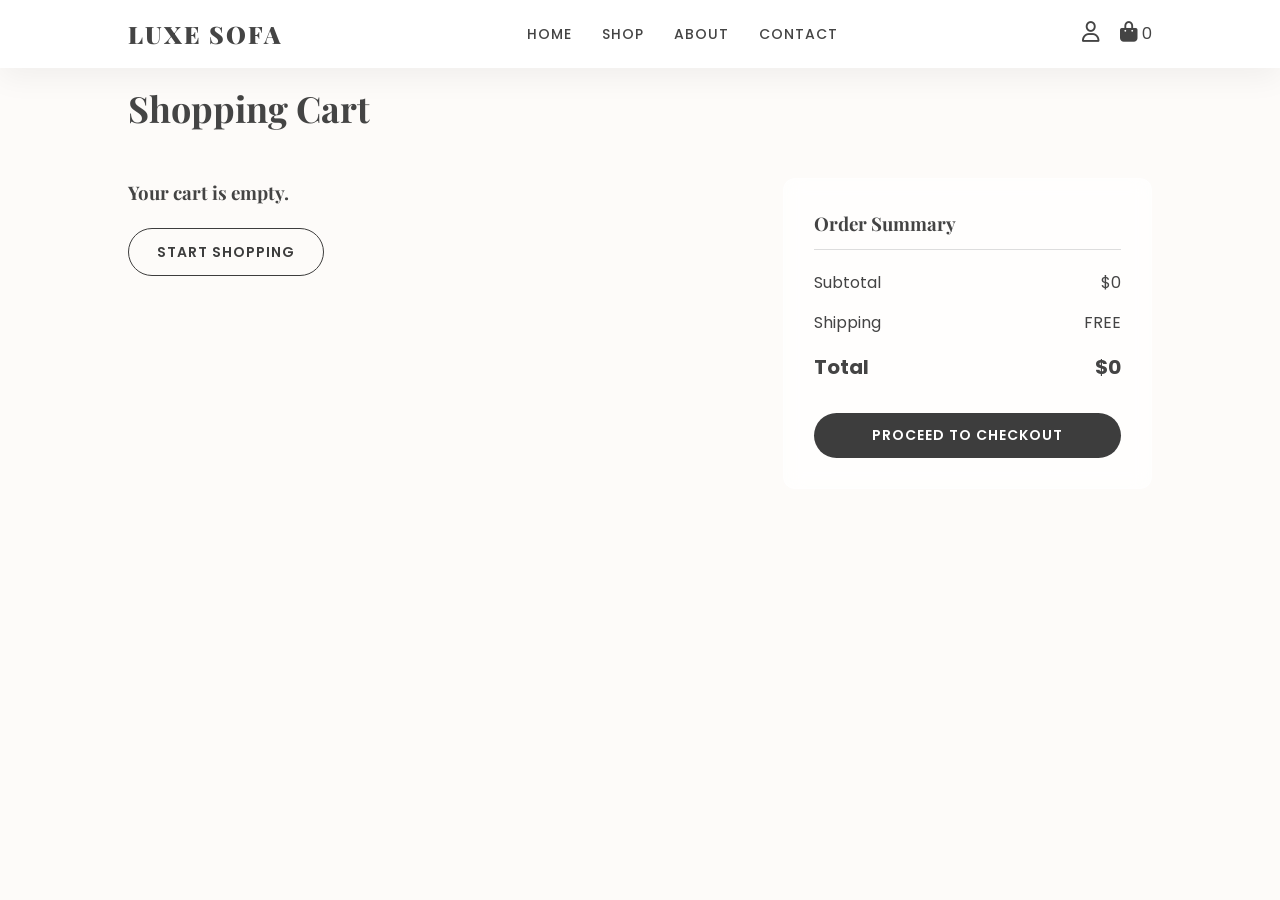
<file: checkout.html>
<!DOCTYPE html>
<html lang="en">
<head>
    <meta charset="UTF-8">
    <meta name="viewport" content="width=device-width, initial-scale=1.0">
    <title>Checkout | LUXE SOFA</title>
    <link href="https://fonts.googleapis.com/css2?family=Playfair+Display:wght@700;900&family=Poppins:wght@300;400;500;600&display=swap" rel="stylesheet">
    <link rel="stylesheet" href="https://cdnjs.cloudflare.com/ajax/libs/font-awesome/6.0.0/css/all.min.css">
    <link rel="stylesheet" href="style.css">
</head>
<body style="background-color: var(--bg-cream);">

    <nav id="navbar" class="scrolled">
        <div class="logo">LUXE SOFA</div>
        <ul class="nav-links">
            <li><a href="index.html">Home</a></li>
            <li><a href="shop.html">Shop</a></li>
            <li><a href="about.html">About</a></li>
            <li><a href="contact.html">Contact</a></li>
        </ul>
        <div class="nav-icons">
            <a href="cart.html" class="cart-icon">
                <i class="fas fa-shopping-bag"></i>
                <span id="cart-count">0</span>
            </a>
        </div>
    </nav>

    <div class="section-padding">
        <div class="checkout-container" style="display: flex; gap: 40px; flex-wrap: wrap; max-width: 1200px; margin: 0 auto;">
            
            <!-- Shipping Form -->
            <div style="flex: 2; min-width: 300px;">
                <div class="glass-card" style="padding: 40px;">
                    <h2 style="margin-bottom: 30px;">Shipping Details</h2>
                    <form id="payment-form">
                        <div style="display: grid; grid-template-columns: 1fr 1fr; gap: 20px;">
                            <div class="form-group">
                                <label>First Name</label>
                                <input type="text" placeholder="John" required>
                            </div>
                            <div class="form-group">
                                <label>Last Name</label>
                                <input type="text" placeholder="Doe" required>
                            </div>
                        </div>
                        <div class="form-group">
                            <label>Address</label>
                            <input type="text" placeholder="123 Luxury Ave" required>
                        </div>
                        <div style="display: grid; grid-template-columns: 1fr 1fr 1fr; gap: 20px;">
                            <div class="form-group">
                                <label>City</label>
                                <input type="text" placeholder="New York" required>
                            </div>
                            <div class="form-group">
                                <label>State</label>
                                <input type="text" placeholder="NY" required>
                            </div>
                            <div class="form-group">
                                <label>ZIP Code</label>
                                <input type="text" placeholder="10001" required>
                            </div>
                        </div>

                        <h2 style="margin: 40px 0 30px;">Payment Method</h2>
                        <div class="payment-options" style="display: flex; gap: 20px; margin-bottom: 20px;">
                            <label style="border: 1px solid #ddd; padding: 15px; border-radius: 5px; flex: 1; text-align: center; cursor: pointer;">
                                <input type="radio" name="pay" checked> Card
                            </label>
                            <label style="border: 1px solid #ddd; padding: 15px; border-radius: 5px; flex: 1; text-align: center; cursor: pointer;">
                                <input type="radio" name="pay"> PayPal
                            </label>
                        </div>
                        <div class="form-group">
                            <label>Card Number</label>
                            <input type="text" placeholder="XXXX XXXX XXXX XXXX" required>
                        </div>
                        <div style="display: grid; grid-template-columns: 1fr 1fr; gap: 20px;">
                            <div class="form-group">
                                <label>Expiry Date</label>
                                <input type="text" placeholder="MM/YY" required>
                            </div>
                            <div class="form-group">
                                <label>CVV</label>
                                <input type="password" placeholder="***" required>
                            </div>
                        </div>
                        <button type="button" class="btn btn-primary" style="width: 100%; margin-top: 30px;" onclick="processPayment()">Complete Order</button>
                    </form>
                </div>
            </div>

            <!-- Order Summary -->
            <div style="flex: 1; min-width: 300px;">
                <div class="glass-card" style="padding: 30px;">
                    <h3 style="margin-bottom: 20px; border-bottom: 1px solid #ddd; padding-bottom: 10px;">Your Items</h3>
                    <div id="checkout-items" style="max-height: 400px; overflow-y: auto;">
                        <!-- JS Loaded -->
                    </div>
                    <div style="border-top: 1px solid #ddd; margin-top: 20px; padding-top: 20px;">
                        <div style="display: flex; justify-content: space-between; margin-bottom: 10px;">
                            <span>Subtotal</span>
                            <span id="checkout-subtotal">$0</span>
                        </div>
                        <div style="display: flex; justify-content: space-between; margin-bottom: 10px;">
                            <span>Shipping</span>
                            <span style="color: green; font-weight: 600;">FREE</span>
                        </div>
                        <div style="display: flex; justify-content: space-between; margin-top: 20px; font-weight: 700; font-size: 20px;">
                            <span>Total</span>
                            <span id="checkout-total">$0</span>
                        </div>
                    </div>
                </div>
            </div>
        </div>
    </div>

    <script src="script.js"></script>
</body>
</html>
</file>
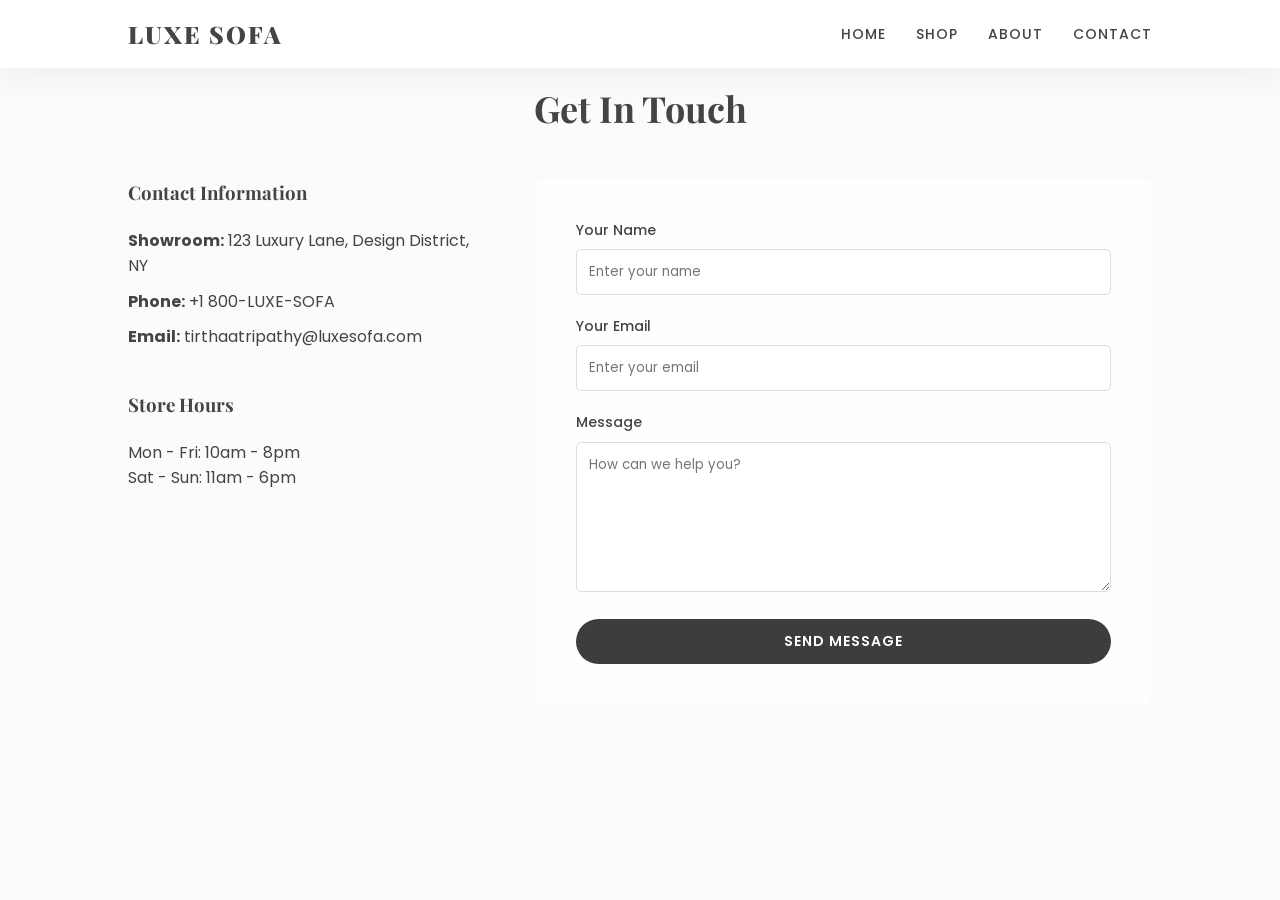
<file: contact.html>
<!DOCTYPE html>
<html lang="en">
<head>
    <meta charset="UTF-8">
    <meta name="viewport" content="width=device-width, initial-scale=1.0">
    <title>Contact Us | LUXE SOFA</title>
    <link href="https://fonts.googleapis.com/css2?family=Playfair+Display:wght@700;900&family=Poppins:wght@300;400;500;600&display=swap" rel="stylesheet">
    <link rel="stylesheet" href="style.css">
</head>
<body>

    <nav id="navbar" class="scrolled">
        <div class="logo">LUXE SOFA</div>
        <ul class="nav-links">
            <li><a href="index.html">Home</a></li>
            <li><a href="shop.html">Shop</a></li>
            <li><a href="about.html">About</a></li>
            <li><a href="contact.html">Contact</a></li>
        </ul>
    </nav>

    <div class="section-padding">
        <h2 style="text-align: center; margin-bottom: 40px; font-size: 36px;">Get In Touch</h2>
        <div style="display: flex; gap: 50px; flex-wrap: wrap;">
            <div style="flex: 1; min-width: 300px;">
                <h3 style="margin-bottom: 20px;">Contact Information</h3>
                <p style="margin-bottom: 10px;"><strong>Showroom:</strong> 123 Luxury Lane, Design District, NY</p>
                <p style="margin-bottom: 10px;"><strong>Phone:</strong> +1 800-LUXE-SOFA</p>
                <p style="margin-bottom: 10px;"><strong>Email:</strong> tirthaatripathy@luxesofa.com</p>
                
                <h3 style="margin: 40px 0 20px;">Store Hours</h3>
                <p>Mon - Fri: 10am - 8pm</p>
                <p>Sat - Sun: 11am - 6pm</p>
            </div>
            <div class="glass-card" style="flex: 1.5; min-width: 300px; padding: 40px;">
                <form id="contact-form">
                    <div class="form-group">
                        <label>Your Name</label>
                        <input type="text" placeholder="Enter your name" required>
                    </div>
                    <div class="form-group">
                        <label>Your Email</label>
                        <input type="email" placeholder="Enter your email" required>
                    </div>
                    <div class="form-group">
                        <label>Message</label>
                        <textarea style="width: 100%; height: 150px; padding: 12px; border: 1px solid #ddd; border-radius: 5px;" placeholder="How can we help you?"></textarea>
                    </div>
                    <button type="submit" class="btn btn-primary" style="width: 100%;">Send Message</button>
                </form>
            </div>
        </div>
    </div>

    <script src="script.js"></script>
</body>
</html>
</file>
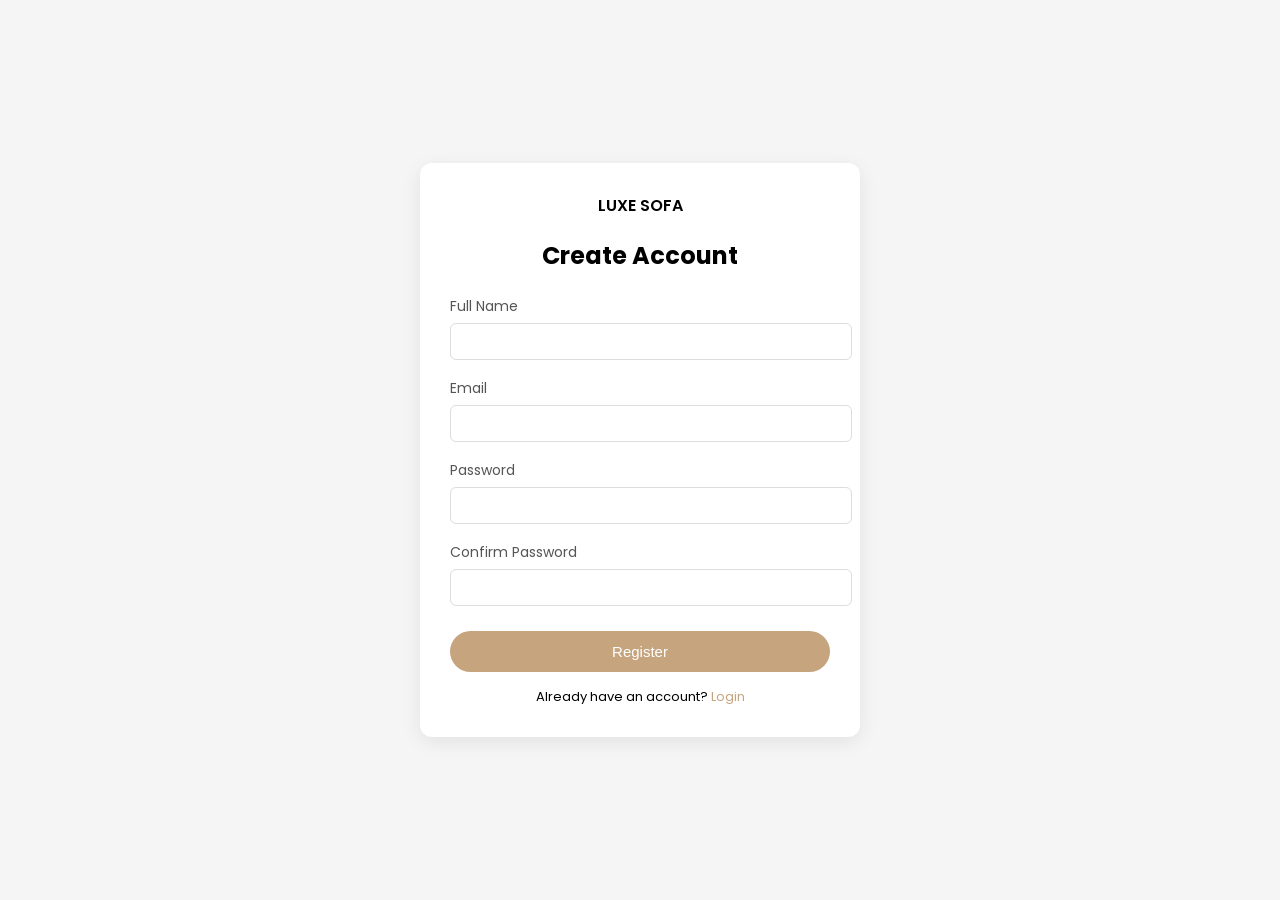
<file: register.html>
<!DOCTYPE html>
<html lang="en">
<head>
    <meta charset="UTF-8">
    <meta name="viewport" content="width=device-width, initial-scale=1.0">
    <title>Register | LUXE SOFA</title>

    <!-- Google Fonts -->
    <link href="https://fonts.googleapis.com/css2?family=Poppins:wght@300;400;500;600&display=swap" rel="stylesheet">

    <!-- Font Awesome -->
    <link rel="stylesheet" href="https://cdnjs.cloudflare.com/ajax/libs/font-awesome/6.0.0/css/all.min.css">

    <style>
        body {
            margin: 0;
            font-family: 'Poppins', sans-serif;
            background: #f5f5f5;
            display: flex;
            justify-content: center;
            align-items: center;
            height: 100vh;
        }

        .container {
            width: 380px;
            background: #fff;
            padding: 30px;
            border-radius: 12px;
            box-shadow: 0 5px 20px rgba(0,0,0,0.08);
            text-align: center;
        }

        h2 {
            margin-bottom: 20px;
        }

        .input-group {
            margin-bottom: 15px;
            text-align: left;
        }

        .input-group label {
            font-size: 14px;
            color: #555;
        }

        .input-group input {
            width: 100%;
            padding: 10px;
            margin-top: 5px;
            border-radius: 6px;
            border: 1px solid #ddd;
            outline: none;
        }

        .input-group input:focus {
            border-color: #c5a47e;
        }

        .btn {
            width: 100%;
            padding: 12px;
            border: none;
            border-radius: 25px;
            background: #c5a47e;
            color: white;
            font-size: 15px;
            cursor: pointer;
            margin-top: 10px;
        }

        .btn:hover {
            opacity: 0.9;
        }

        .link {
            margin-top: 15px;
            font-size: 13px;
        }

        .link a {
            color: #c5a47e;
            text-decoration: none;
        }

        .logo {
            font-weight: 600;
            margin-bottom: 15px;
        }
    </style>
</head>

<body>

<div class="container">
    <div class="logo">LUXE SOFA</div>
    <h2>Create Account</h2>

    <form onsubmit="registerUser(event)">
        <div class="input-group">
            <label>Full Name</label>
            <input type="text" id="name" required>
        </div>

        <div class="input-group">
            <label>Email</label>
            <input type="email" id="email" required>
        </div>

        <div class="input-group">
            <label>Password</label>
            <input type="password" id="password" required>
        </div>

        <div class="input-group">
            <label>Confirm Password</label>
            <input type="password" id="confirmPassword" required>
        </div>

        <button type="submit" class="btn">Register</button>
    </form>

    <div class="link">
        Already have an account? <a href="login.html">Login</a>
    </div>
</div>

<script>
function registerUser(e) {
    e.preventDefault();

    var name = document.getElementById("name").value;
    var email = document.getElementById("email").value;
    var password = document.getElementById("password").value;
    var confirmPassword = document.getElementById("confirmPassword").value;

    if (password !== confirmPassword) {
        alert("Passwords do not match!");
        return;
    }

    var user = {
        name: name,
        email: email,
        password: password
    };

    localStorage.setItem("user", JSON.stringify(user));

    alert("Registration successful!");
    window.location.href = "login.html";
}
</script>

</body>
</html>
</file>
<file: style.css>
/* Design System & Base Styles */
:root {
    --primary: #3D3D3D;          /* Softer Charcoal */
    --secondary: #C5A059;        /* Muted Gold */
    --accent: #B08E6B;           /* Bronze/Sand */
    --bg-light: #FDFBF9;         /* Very Light Cream */
    --bg-cream: #F5F1ED;         /* Neutral Beige */
    --text-main: #444444;        /* Soft Dark Grey */
    --text-muted: #666666;       /* Medium Grey */
    --white: #FFFFFF;
    --glass: rgba(255, 255, 255, 0.7);
    --shadow-soft: 0 10px 30px rgba(0, 0, 0, 0.05);
    --shadow-hover: 0 20px 40px rgba(0, 0, 0, 0.1);
    --transition: all 0.3s cubic-bezier(0.4, 0, 0.2, 1);
    --border-radius: 12px;
}

* {
    margin: 0;
    padding: 0;
    box-sizing: border-box;
    font-family: 'Poppins', sans-serif;
}

body {
    background-color: var(--bg-light);
    color: var(--text-main);
    line-height: 1.6;
    overflow-x: hidden;
}

h1, h2, h3, h4, .premium-font {
    font-family: 'Playfair Display', serif;
    font-weight: 700;
}

a {
    text-decoration: none;
    color: inherit;
    transition: var(--transition);
}

ul {
    list-style: none;
}

img {
    max-width: 100%;
    display: block;
}

/* Reusable Components Classes */
.btn {
    padding: 12px 28px;
    border-radius: 50px;
    cursor: pointer;
    font-weight: 600;
    transition: var(--transition);
    display: inline-block;
    border: none;
    font-size: 14px;
    text-transform: uppercase;
    letter-spacing: 1px;
}

.btn-primary {
    background-color: var(--primary);
    color: var(--white);
}

.btn-primary:hover {
    background-color: var(--secondary);
    transform: translateY(-3px);
    box-shadow: 0 5px 15px rgba(212, 175, 55, 0.4);
}

.btn-outline {
    background: transparent;
    border: 1px solid var(--primary);
    color: var(--primary);
}

.btn-outline:hover {
    background: var(--primary);
    color: var(--white);
}

.section-padding {
    padding: 80px 10%;
}

@media (max-width: 768px) {
    .section-padding {
        padding: 60px 5%;
    }
}

/* Glassmorphism utility */
.glass-card {
    background: var(--glass);
    backdrop-filter: blur(10px);
    border: 1px solid rgba(255, 255, 255, 0.3);
    border-radius: var(--border-radius);
}

/* Navbar */
nav {
    position: fixed;
    top: 0;
    width: 100%;
    z-index: 1000;
    transition: var(--transition);
    padding: 20px 10%;
    display: flex;
    justify-content: space-between;
    align-items: center;
}

nav.scrolled {
    background: var(--white);
    padding: 15px 10%;
    box-shadow: var(--shadow-soft);
}

.logo {
    font-family: 'Playfair Display', serif;
    font-size: 24px;
    font-weight: 900;
    letter-spacing: 2px;
}

.nav-links {
    display: flex;
    gap: 30px;
}

.nav-links a {
    font-weight: 500;
    font-size: 14px;
    text-transform: uppercase;
    letter-spacing: 1px;
}

.nav-icons {
    display: flex;
    gap: 20px;
}

.nav-icons i {
    font-size: 20px;
    cursor: pointer;
}

/* Footer */
footer {
    background-color: var(--primary);
    color: var(--white);
    padding: 80px 10% 40px;
}

.footer-content {
    display: grid;
    grid-template-columns: repeat(auto-fit, minmax(200px, 1fr));
    gap: 40px;
    margin-bottom: 40px;
}

.footer-section h4 {
    margin-bottom: 20px;
    font-size: 18px;
    color: var(--secondary);
}

.footer-section p, .footer-section li {
    color: #999;
    font-size: 14px;
    margin-bottom: 10px;
}

.social-links {
    display: flex;
    gap: 15px;
    margin-top: 20px;
}

.footer-bottom {
    border-top: 1px solid #444;
    padding-top: 20px;
    text-align: center;
    font-size: 12px;
    color: #666;
}

/* Hero Section */
.hero {
    height: 100vh;
    background: linear-gradient(rgba(0,0,0,0.3), rgba(0,0,0,0.3)), url('https://images.unsplash.com/photo-1556228453-efd6c1ff04f6?auto=format&fit=crop&q=80&w=1920');
    background-size: cover;
    background-position: center;
    display: flex;
    align-items: center;
    justify-content: center;
    text-align: center;
    color: var(--white);
}

.hero-content h1 {
    font-size: 64px;
    margin-bottom: 20px;
}

.hero-content p {
    font-size: 18px;
    margin-bottom: 30px;
}

/* Product Cards */
.product-card {
    transition: var(--transition);
    position: relative;
    overflow: hidden;
    background: var(--white);
    padding-bottom: 20px;
}

.product-card:hover {
    transform: translateY(-10px);
    box-shadow: var(--shadow-hover);
}

.product-img {
    height: 300px;
    overflow: hidden;
    position: relative;
}

.product-img img {
    width: 100%;
    height: 100%;
    object-fit: cover;
    transition: var(--transition);
}

.product-card:hover .product-img img {
    transform: scale(1.1);
}

.product-overlay {
    position: absolute;
    bottom: -50px;
    left: 0;
    width: 100%;
    background: rgba(45, 45, 45, 0.9);
    padding: 15px;
    display: flex;
    justify-content: center;
    gap: 15px;
    transition: var(--transition);
}

.product-card:hover .product-overlay {
    bottom: 0;
}

.product-overlay i {
    color: var(--white);
    cursor: pointer;
    font-size: 18px;
}

.product-info {
    padding: 15px;
    text-align: center;
}

.product-info h3 {
    font-size: 18px;
    margin-bottom: 5px;
}

.product-category {
    font-size: 12px;
    color: var(--text-muted);
    text-transform: uppercase;
}

.product-price {
    margin-top: 10px;
    font-weight: 700;
}

.product-price .old-price {
    text-decoration: line-through;
    color: #999;
    font-weight: 400;
    margin-right: 10px;
}

.cat-filter {
    color: var(--text-muted);
    font-size: 14px;
}

.cat-filter.active {
    color: var(--secondary);
    font-weight: 600;
}

/* Cart Styles */
.qty-btn {
    width: 30px;
    height: 30px;
    border: 1px solid #ddd;
    background: var(--white);
    cursor: pointer;
    border-radius: 5px;
    transition: var(--transition);
}

.qty-btn:hover {
    background: var(--primary);
    color: var(--white);
}

/* Form Styles */
.form-container {
    max-width: 500px;
    margin: 50px auto;
    padding: 40px;
}

.form-group {
    margin-bottom: 20px;
}

.form-group label {
    display: block;
    margin-bottom: 8px;
    font-size: 14px;
    font-weight: 500;
}

.form-group input {
    width: 100%;
    padding: 12px;
    border: 1px solid #ddd;
    border-radius: 5px;
}
</file>
